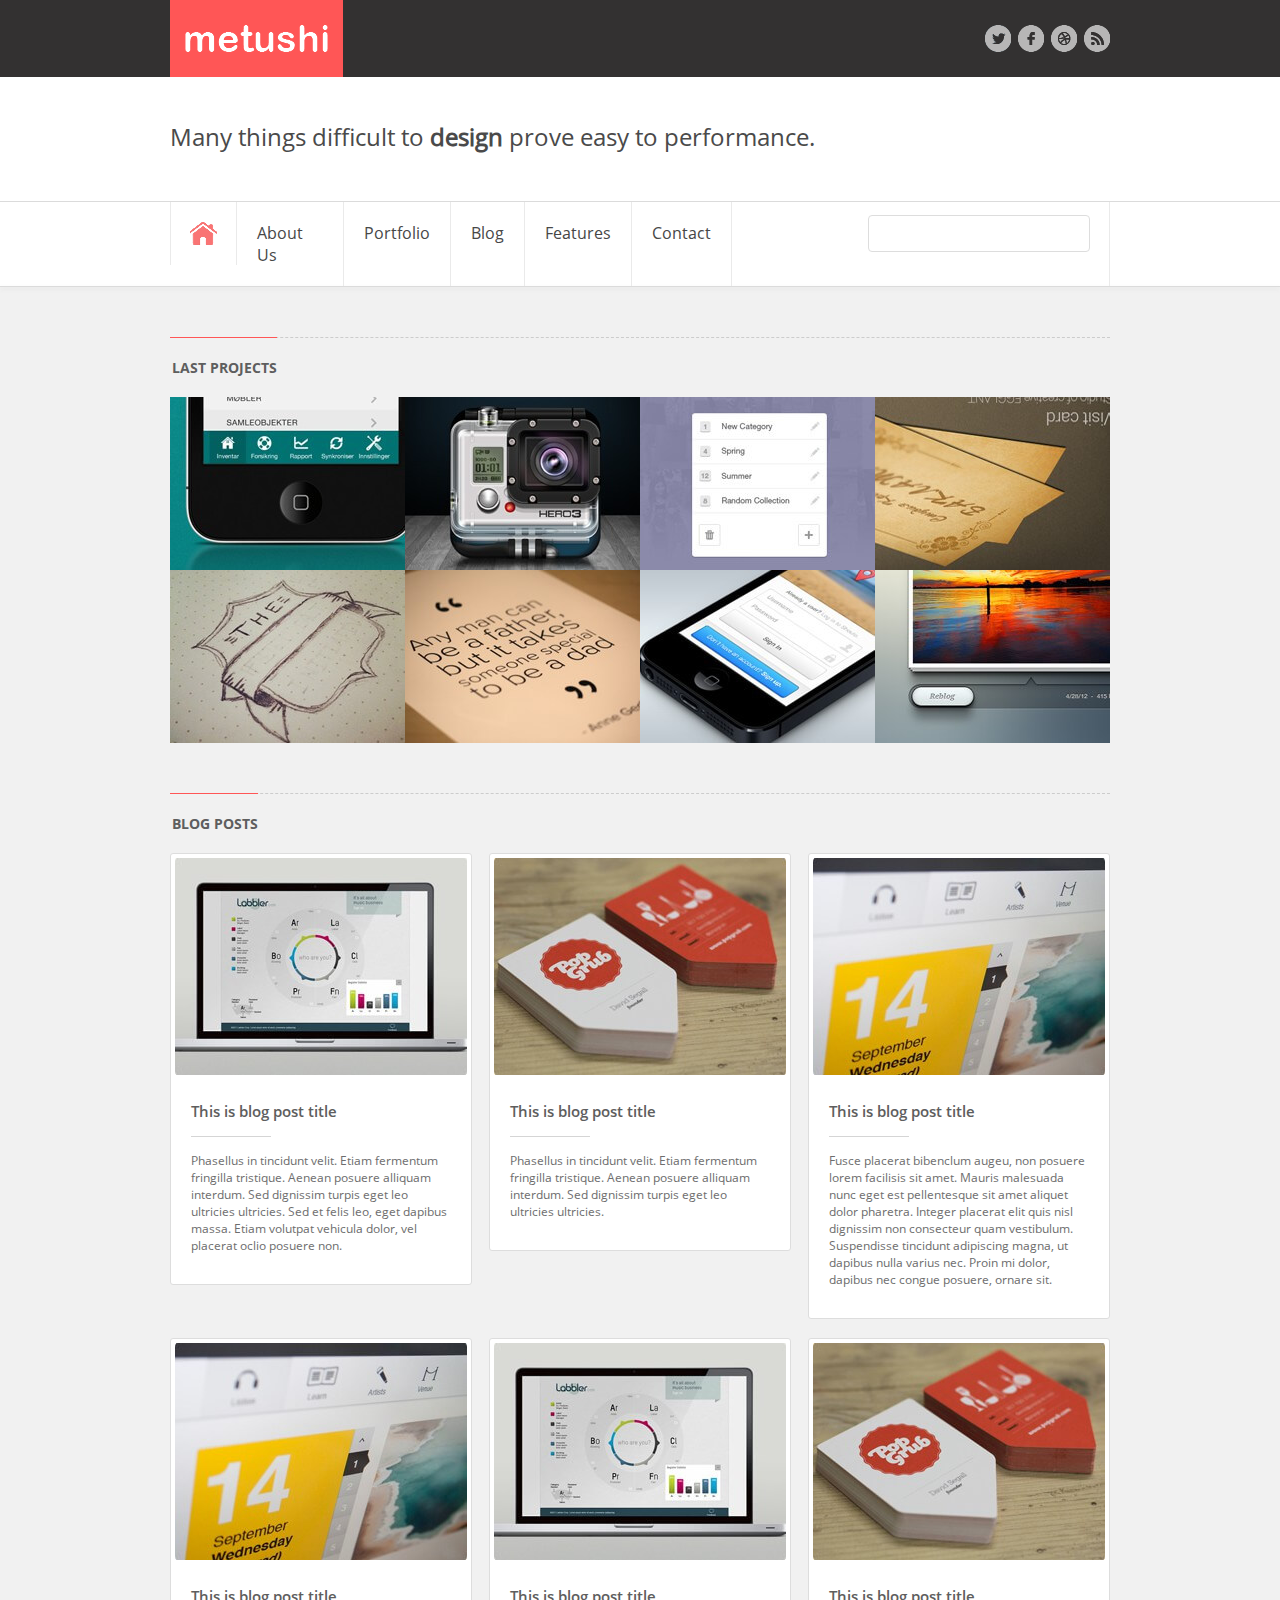
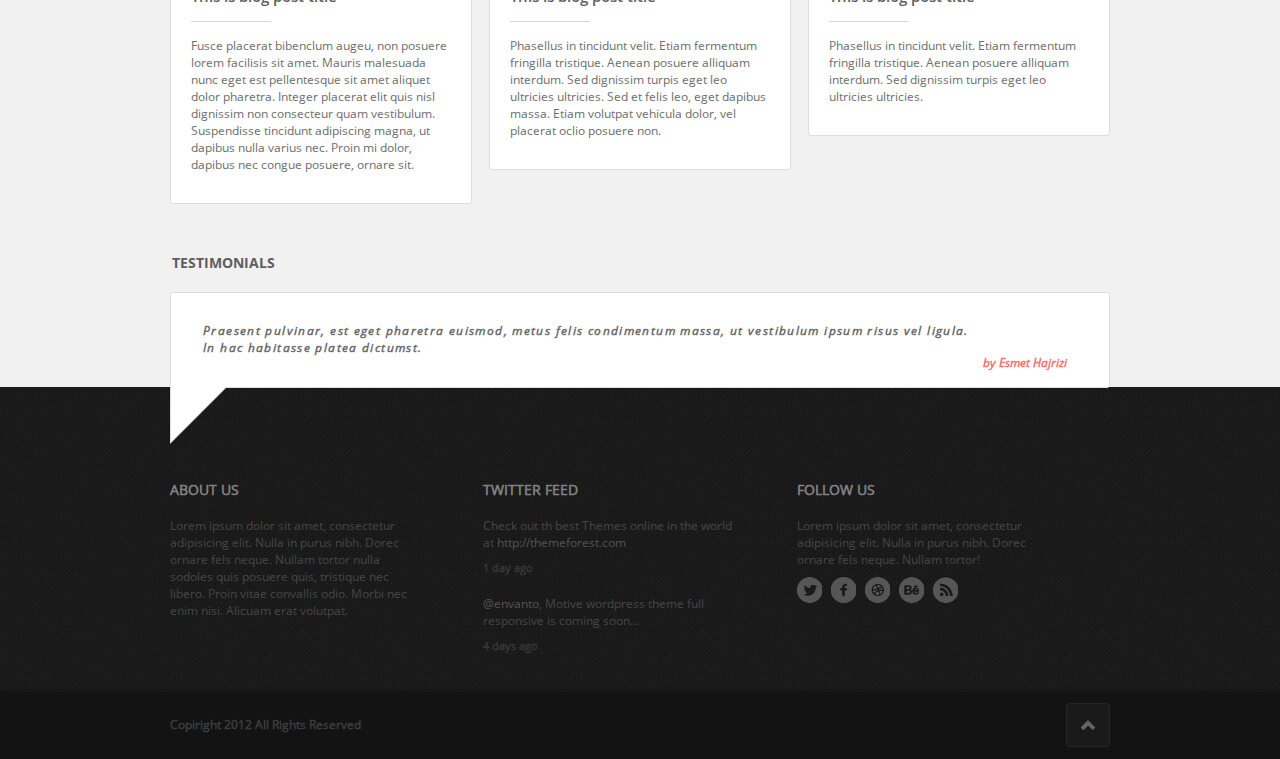
<file: index.html>
<!DOCTYPE html>
<html lang="en">
<head>
    <meta charset="UTF-8">
    <link rel="stylesheet" href="css/style.css">
    <title>metushi</title>
</head>
<body>
    <div class="container">
        <div class="header" id="header">
            <div class="header_top">
                <div class="header_top_cover">
                    <a href="" class="header_top_logo_link"></a>
                    <ul class="header_top_list">
                        <li class="header_top_item"><a href="" class="header_top_link header_top_link_twitter">twitter</a></li>
                        <li class="header_top_item"><a href="" class="header_top_link header_top_link_facebook">facebook</a></li>
                        <li class="header_top_item"><a href="" class="header_top_link header_top_link_dribbble">dribbble</a></li>
                        <li class="header_top_item"><a href="" class="header_top_link header_top_link_rss">rss</a></li>
                    </ul>
                </div>
            </div>
            <div class="header_middle">
                <h2 class="header_middle_title"><span class="capitalize">many</span> things difficult to <span class="bold">design</span> prove easy to performance.</h2>
            </div>
            <div class="header_bottom">
                <ul class="header_bottom_list">
                    <li class="header_bottom_item header_bottom_item_home"><a href="" class="header_bottom_link header_bottom_link_home">home</a></li>
                    <li class="header_bottom_item"><a href="" class="header_bottom_link">about us</a></li>
                    <li class="header_bottom_item"><a href="" class="header_bottom_link">portfolio</a></li>
                    <li class="header_bottom_item"><a href="" class="header_bottom_link">blog</a></li>
                    <li class="header_bottom_item"><a href="" class="header_bottom_link">features</a></li>
                    <li class="header_bottom_item"><a href="" class="header_bottom_link">contact</a></li>
                    <li class="header_bottom_item header_bottom_item_searchbar"><input type="text" class="header_bottom_item_searchbar_input"></li>
                </ul>
            </div>
        </div>


        <div class="main_content">
            <div class="main_content_background">
                <div class="main_content_top">
                    <h2 class="main_content_title">last projects</h2>
                    <ul class="main_content_top_list">
                        <li class="main_content_top_item"><a href="" class="main_content_top_link"><img src="images/image1.jpg" alt="" class="main_content_top_image"></a></li>
                        <li class="main_content_top_item"><a href="" class="main_content_top_link"><img src="images/image2.jpg" alt="" class="main_content_top_image"></a></li>
                        <li class="main_content_top_item"><a href="" class="main_content_top_link"><img src="images/image3.jpg" alt="" class="main_content_top_image"></a></li>
                        <li class="main_content_top_item"><a href="" class="main_content_top_link"><img src="images/image4.jpg" alt="" class="main_content_top_image"></a></li>
                        <li class="main_content_top_item"><a href="" class="main_content_top_link"><img src="images/image5.jpg" alt="" class="main_content_top_image"></a></li>
                        <li class="main_content_top_item"><a href="" class="main_content_top_link"><img src="images/image6.jpg" alt="" class="main_content_top_image"></a></li>
                        <li class="main_content_top_item"><a href="" class="main_content_top_link"><img src="images/image7.jpg" alt="" class="main_content_top_image"></a></li>
                        <li class="main_content_top_item"><a href="" class="main_content_top_link"><img src="images/image8.jpg" alt="" class="main_content_top_image"></a></li>
                    </ul>
                </div>

                <div class="main_content_middle">
                    <h2 class="main_content_title">blog posts</h2>
                    <ul class="main_content_middle_list">
                        <li class="main_content_middle_item">
                            <a href="" class="main_content_middle_link main_content_middle_link_mac">
                                <h3 class="main_content_middle_item_title"><span class="capitalize">this</span> is blog post title</h3>
                                <p class="main_content_middle_item_description"><span class="capitalize">phasellus</span> in tincidunt velit. <span class="capitalize">etiam</span> fermentum fringilla tristique. <span class="capitalize">aenean</span> posuere alliquam interdum. <span class="capitalize">sed</span> dignissim turpis eget leo ultricies ultricies. <span class="capitalize">sed</span> et felis leo, eget dapibus massa. <span class="capitalize">etiam</span> volutpat vehicula dolor, vel placerat oclio posuere non.</p>
                            </a>
                        </li>
                        <li class="main_content_middle_item">
                            <a href="" class="main_content_middle_link main_content_middle_link_paper">
                                <h3 class="main_content_middle_item_title"><span class="capitalize">this</span> is blog post title</h3>
                                <p class="main_content_middle_item_description"><span class="capitalize">phasellus</span> in tincidunt velit. <span class="capitalize">etiam</span> fermentum fringilla tristique. <span class="capitalize">aenean</span> posuere alliquam interdum. <span class="capitalize">sed</span> dignissim turpis eget leo ultricies ultricies.</p>
                            </a>
                        </li>
                        <li class="main_content_middle_item">
                            <a href="" class="main_content_middle_link main_content_middle_link_site">
                                <h3 class="main_content_middle_item_title"><span class="capitalize">this</span> is blog post title</h3>
                                <p class="main_content_middle_item_description"><span class="capitalize">fusce</span> placerat bibenclum augeu, non posuere lorem facilisis sit amet. <span class="capitalize">mauris</span> malesuada nunc eget est pellentesque sit amet aliquet dolor pharetra. <span class="capitalize">integer</span> placerat elit quis nisl dignissim non consecteur quam vestibulum. <span class="capitalize">suspendisse</span> tincidunt adipiscing magna, ut dapibus nulla varius nec. <span class="capitalize">proin</span> mi dolor, dapibus nec congue posuere, ornare sit.</p>
                            </a>
                        </li>
                        <li class="main_content_middle_item">
                            <a href="" class="main_content_middle_link main_content_middle_link_site">
                                <h3 class="main_content_middle_item_title"><span class="capitalize">this</span> is blog post title</h3>
                                <p class="main_content_middle_item_description"><span class="capitalize">fusce</span> placerat bibenclum augeu, non posuere lorem facilisis sit amet. <span class="capitalize">mauris</span> malesuada nunc eget est pellentesque sit amet aliquet dolor pharetra. <span class="capitalize">integer</span> placerat elit quis nisl dignissim non consecteur quam vestibulum. <span class="capitalize">suspendisse</span> tincidunt adipiscing magna, ut dapibus nulla varius nec. <span class="capitalize">proin</span> mi dolor, dapibus nec congue posuere, ornare sit.</p></p>
                            </a>
                        </li>
                        <li class="main_content_middle_item">
                            <a href="" class="main_content_middle_link main_content_middle_link_mac">
                                <h3 class="main_content_middle_item_title"><span class="capitalize">this</span> is blog post title</h3>
                                <p class="main_content_middle_item_description"><span class="capitalize">phasellus</span> in tincidunt velit. <span class="capitalize">etiam</span> fermentum fringilla tristique. <span class="capitalize">aenean</span> posuere alliquam interdum. <span class="capitalize">sed</span> dignissim turpis eget leo ultricies ultricies. <span class="capitalize">sed</span> et felis leo, eget dapibus massa. <span class="capitalize">etiam</span> volutpat vehicula dolor, vel placerat oclio posuere non.</p></p>
                            </a>
                        </li>
                        <li class="main_content_middle_item">
                            <a href="" class="main_content_middle_link main_content_middle_link_paper">
                                <h3 class="main_content_middle_item_title"><span class="capitalize">this</span> is blog post title</h3>
                                <p class="main_content_middle_item_description"><span class="capitalize">phasellus</span> in tincidunt velit. <span class="capitalize">etiam</span> fermentum fringilla tristique. <span class="capitalize">aenean</span> posuere alliquam interdum. <span class="capitalize">sed</span> dignissim turpis eget leo ultricies ultricies.</p>
                            </a>
                        </li>
                    </ul>
                </div>

                <div class="main_content_bottom">
                    <h2 class="main_content_title main_content_title_bottom">testimonials</h2>
                    <ul class="main_content_bottom_list">
                        <li class="main_content_bottom_item main_content_bottom_item_description"><p class="main_content_bottom_description"><span class="capitalize">Praesent</span> pulvinar, est eget pharetra euismod, metus felis condimentum massa, ut vestibulum ipsum risus vel ligula. <span class="capitalize">In</span> hac habitasse platea dictumst.</p></li>
                        <li class="main_content_bottom_item main_content_bottom_item_name"><h4 class="main_content_bottom_name">by <span class="capitalize">esmet hajrizi</span></h4></li>
                    </ul>
                </div>
            </div>
        </div>

            <div class="footer">
                <div class="footer_main">
                    <ul class="footer_list">
                        <li class="footer_item">
                            <h3 class="footer_item_title">about us</h3>
                            <p class="footer_item_description"><span class="capitalize">Lorem</span> ipsum dolor sit amet, consectetur adipisicing elit. <span class="capitalize">nulla</span> in purus nibh. <span class="capitalize">dorec</span> ornare fels neque. <span class="capitalize">nullam</span> tortor nulla sodoles quis posuere quis, tristique nec libero. <span class="capitalize">proin</span> vitae convallis odio. <span class="capitalize">morbi</span> nec enim nisi. <span class="capitalize">alicuam</span> erat volutpat.</p>
                        </li>
                        <li class="footer_item">
                            <h3 class="footer_item_title">twitter feed</h3>
                            <p class="footer_item_description"><span class="capitalize">check</span> out th best <span class="capitalize">themes</span> online in the world at <a href="" class="footer_item_description_link">http://themeforest.com</a></p>
                            <h4 class="footer_item_date">1 day ago</h4>
                            <p class="footer_item_description"><a href="" class="footer_item_description_link">@envanto</a>, <span class="capitalize">motive</span> wordpress theme full responsive is coming soon...</p>
                            <h4 class="footer_item_date">4 days ago</h4>
                        </li>
                        <li class="footer_item">
                            <h3 class="footer_item_title">follow us</h3>
                            <p class="footer_item_description"><span class="capitalize">Lorem</span> ipsum dolor sit amet, consectetur adipisicing elit. <span class="capitalize">nulla</span> in purus nibh. <span class="capitalize">dorec</span> ornare fels neque. <span class="capitalize">nullam</span> tortor!</p>
                            <ul class="footer_item_social_list">
                                <li class="footer_item_social_list_item"><a href="" class="footer_item_social_list_link footer_item_social_list_link_twitter">twitter</a></li>
                                <li class="footer_item_social_list_item"><a href="" class="footer_item_social_list_link footer_item_social_list_link_facebook">facebook</a></li>
                                <li class="footer_item_social_list_item"><a href="" class="footer_item_social_list_link footer_item_social_list_link_dribbble">dribbble</a></li>
                                <li class="footer_item_social_list_item"><a href="" class="footer_item_social_list_link footer_item_social_list_link_be">be</a></li>
                                <li class="footer_item_social_list_item"><a href="" class="footer_item_social_list_link footer_item_social_list_link_rss">rss</a></li>
                            </ul>
                        </li>
                    </ul>
                </div>

                <div class="footer_copyright">
                    <ul class="footer_copyright_list">
                        <li class="footer_copyright_item"><h3 class="footer_copyright_title">copiright 2012 all rights reserved</h3></li>
                        <li class="footer_copyright_item footer_copyright_item_arrow"><a href="#header" class="footer_copyright_link"></a></li>
                    </ul>
                </div>
            </div>
    </div>
</body>
</html>
</file>
<file: css/style.css>
@font-face {
  font-family: "OpenSans-Semibold";
  src: url(..//fonts/OpenSans-Semibold.eot);
  src: url(..//fonts/OpenSans-Semibold.eot?#iefix) format("embedded-opentype"), url(..//fonts/OpenSans-Semibold.svg#OpenSans-Semibold) format("svg"), url(..//fonts/OpenSans-Semibold.ttf) format("truetype"), url(..//fonts/OpenSans-Semibold.woff) format("woff"), url(..//fonts/OpenSans-Semibold.woff2) format("woff2");
  font-weight: normal;
  font-style: normal;
}

@font-face {
  font-family: "OpenSans";
  src: url(..//fonts/OpenSans-Regular.eot);
  src: url(..//fonts/OpenSans-Regular.eot?#iefix) format("embedded-opentype"), url(..//fonts/OpenSans.svg#OpenSans) format("svg"), url(..//fonts/OpenSans.ttf) format("truetype"), url(..//fonts/OpenSans.woff) format("woff"), url(..//fonts/OpenSans-Regular.woff2) format("woff2");
  font-weight: normal;
  font-style: normal;
}

@font-face {
  font-family: "OpenSans-Italic";
  src: url(..//fonts/OpenSans-Italic.eot);
  src: url(..//fonts/OpenSans-Italic.eot?#iefix) format("embedded-opentype"), url(..//fonts/OpenSans-Italic.svg#OpenSans-Italic) format("svg"), url(..//fonts/OpenSans-Italic.ttf) format("truetype"), url(..//fonts/OpenSans-Italic.woff) format("woff"), url(..//fonts/OpenSans-Italic.woff2) format("woff2");
  font-weight: normal;
  font-style: normal;
}

@font-face {
  font-family: "OpenSans-Bold";
  src: url(..//fonts/OpenSans-Bold.eot);
  src: url(..//fonts/OpenSans-Bold.eot?#iefix) format("embedded-opentype"), url(..//fonts/OpenSans-Bold.svg#OpenSans-Bold) format("svg"), url(..//fonts/OpenSans-Bold.ttf) format("truetype"), url(..//fonts/OpenSans-Bold.woff) format("woff"), url(..//fonts/OpenSans-Bold.woff2) format("woff2");
  font-weight: normal;
  font-style: normal;
}

body, h1, h2, h3, h4, h5, h6, ul, li, p, a, img, span, input {
  margin: 0;
  padding: 0;
  border: 0;
}

ul, li {
  list-style: none;
}

a {
  text-decoration: none;
}

body {
  font-family: 'OpenSans', sans-serif;
}

.container {
  width: 100%;
  margin: 0 auto;
}

.capitalize {
  text-transform: capitalize;
}

.bold {
  font-weight: bold;
}

.header_top {
  background-color: #333131;
}

.header_top_cover {
  width: 940px;
  margin: 0 auto;
  display: flex;
  justify-content: space-between;
}

.header_top_logo_link {
  height: 27px;
  width: 145px;
  background: #ff5656 url(../images/icons/logo.png) no-repeat center;
  padding: 2.659574468085106% 1.48936170212766%;
}

.header_top_list {
  display: flex;
  margin: 2.659574468085106% 0;
}

.header_top_item {
  width: 27px;
  height: 27px;
  padding-left: 6px;
}

.header_top_link {
  display: block;
  width: 100%;
  height: 100%;
  font-size: 0;
}

.header_top_link_twitter {
  background: url(../images/icons/twitter.png) no-repeat center;
}

.header_top_link_twitter:hover {
  background: url(../images/icons/twitter_active.png) no-repeat center;
}

.header_top_link_facebook {
  background: url(../images/icons/facebook.png) no-repeat center;
}

.header_top_link_facebook:hover {
  background: url(../images/icons/facebook_active.png) no-repeat center;
}

.header_top_link_dribbble {
  background: url(../images/icons/dribbble.png) no-repeat center;
}

.header_top_link_dribbble:hover {
  background: url(../images/icons/dribbble_active.png) no-repeat center;
}

.header_top_link_rss {
  background: url(../images/icons/rss.png) no-repeat center;
}

.header_top_link_rss:hover {
  background: url(../images/icons/rss_active.png) no-repeat center;
}

.header_middle {
  width: 940px;
  margin: 0 auto;
  background-color: #ffffff;
  line-height: 1.2rem;
  max-height: 125px;
}

.header_middle_title {
  font-family: 'OpenSans', sans-serif;
  font-weight: 400;
  font-size: 24px;
  color: #4a4a4a;
  margin: 5.319148936170213% 0 5.851063829787234%;
}

.header_bottom {
  position: relative;
}

.header_bottom::before {
  content: "";
  display: block;
  width: 100%;
  clear: both;
  border-top: 1px solid #dbdbdb;
}

.header_bottom::after {
  content: "";
  display: block;
  width: 100%;
  clear: both;
  border-top: 1px solid #dbdbdb;
  box-shadow: 0 2px 4px #dbdbdb;
}

.header_bottom_list {
  width: 940px;
  margin: 0 auto;
  display: flex;
}

.header_bottom_item {
  border-right: 1px solid #eaeaea;
  padding: 2.127659574468085%;
}

.header_bottom_item_searchbar {
  padding: 1.382978723404255% 2.021276595744681% 1.276595744680851% 14.46808510638298%;
}

.header_bottom_item_searchbar_input {
  border: 1px solid #dddddd;
  border-radius: 4px;
  height: 35px;
  width: 220px;
  font-size: 16px;
}

.header_bottom_item_searchbar_input:focus {
  outline: none;
  border: 1px solid #fb7474;
}

.header_bottom_item_home {
  border-left: 1px solid #eaeaea;
  padding: 2.021276595744681%;
  height: 25px;
  width: 29px;
}

.header_bottom_link {
  height: 100%;
  width: 100%;
  font-size: 16px;
  color: #474747;
  text-transform: capitalize;
}

.header_bottom_link_home {
  display: block;
  font-size: 0px;
  background: url(../images/icons/home.png) no-repeat center;
}

.header_bottom_link:hover {
  color: #fb7474;
}

.main_content {
  background-color: #f1f1f1;
}

.main_content_background {
  padding-top: 50px;
}

.main_content_title {
  font-family: "OpenSans-Bold", sans-serif;
  font-size: 14px;
  color: #5e5e5e;
  text-transform: uppercase;
  padding: 20px 0 20px 2px;
  border-top: 1px solid #ff5656;
  width: max-content;
}

.main_content_title_bottom {
  border-top: none;
}

.main_content_top {
  width: 940px;
  margin: 0 auto 10px;
}

.main_content_top::before {
  content: "";
  width: 100%;
  display: block;
  clear: both;
  margin-bottom: -1px;
  border-top-style: dashed;
  border-color: #cccccc;
  border-width: 1px;
}

.main_content_top_list {
  display: flex;
  justify-content: space-between;
  flex-wrap: wrap;
}

.main_content_top_item {
  width: 25%;
  overflow: hidden;
}

.main_content_top_link {
  display: block;
  font-size: 0;
  transition: all .5s linear;
}

.main_content_top_link:hover {
  transform: scale(1.4);
}

.main_content_middle {
  width: 940px;
  margin: 50px auto 10px;
}

.main_content_middle::before {
  content: "";
  width: 100%;
  display: block;
  clear: both;
  margin-bottom: -1px;
  border-top-style: dashed;
  border-color: #cccccc;
  border-width: 1px;
}

.main_content_middle_list {
  display: flex;
  justify-content: space-between;
  flex-wrap: wrap;
}

.main_content_middle_item {
  width: 31.91489361702128%;
  margin-bottom: 19px;
  border: 1px solid #dddddd;
  border-radius: 3px;
  background-color: #ffffff;
  height: max-content;
  transition: all .3s linear;
}

.main_content_middle_item:hover {
  margin: -10px 0 29px;
  box-shadow: 0 0 10px #8a8a8a;
}

.main_content_middle_item_title {
  font-family: "OpenSans-Semibold", sans-serif;
  font-size: 15px;
  color: #5e5e5e;
  padding-top: 243px;
  margin: 0 16px;
  width: max-content;
}

.main_content_middle_item_title::after {
  content: "";
  display: block;
  clear: both;
  border-bottom: 1px solid #d5d5d5;
  width: 55%;
  margin-top: 15px;
}

.main_content_middle_item_description {
  font-size: 12px;
  color: #6d6d6d;
  margin: 15px 16px 30px;
}

.main_content_middle_link {
  display: block;
  margin: 4px 4px 0;
}

.main_content_middle_link_mac {
  background: url(../images/mac.jpg) no-repeat;
}

.main_content_middle_link_paper {
  background: url(../images/paper.jpg) no-repeat;
}

.main_content_middle_link_site {
  background: url(../images/site.jpg) no-repeat;
}

.main_content_bottom {
  width: 940px;
  margin: 0 auto;
}

.main_content_bottom_list {
  display: flex;
  padding: 29px 39px 31px 32px;
  justify-content: space-between;
  background-color: #ffffff;
  border: 1px solid #dddddd;
  border-radius: 3px;
  position: relative;
  margin-bottom: -1px;
}

.main_content_bottom_list::before, .main_content_bottom_list::after {
  content: '';
  clear: both;
  width: 100%;
  display: block;
  border: solid transparent;
  position: absolute;
  left: 0;
}

.main_content_bottom_list::before {
  border-top: none;
  border-left-color: #dddddd;
  border-width: 57px;
  bottom: -57px;
  left: -1px;
}

.main_content_bottom_list::after {
  border-top: none;
  border-left-color: #ffffff;
  border-width: 57px;
  bottom: -55px;
}

.main_content_bottom_item_description {
  width: 90%;
  letter-spacing: 0.086rem;
  font-weight: 600;
}

.main_content_bottom_item_name {
  width: 10%;
  align-self: flex-end;
}

.main_content_bottom_description {
  font-family: "OpenSans-Italic", sans-serif;
  font-size: 12px;
  color: #6d6d6d;
}

.main_content_bottom_name {
  font-family: "OpenSans-Italic", sans-serif;
  color: #f97373;
  font-size: 12px;
  margin-bottom: -15px;
}

.footer {
  background: url(../images/background.jpg);
}

.footer_main {
  width: 940px;
  margin: 0 auto;
  padding: 93px 0 16px;
}

.footer_list {
  display: flex;
  justify-content: space-between;
}

.footer_item {
  width: 255px;
  margin-right: 60px;
}

.footer_item_title {
  font-size: 14px;
  color: #818181;
  text-transform: uppercase;
  margin-bottom: 18px;
}

.footer_item_description {
  margin-bottom: 9px;
  font-size: 12px;
  color: #474747;
}

.footer_item_description_link {
  color: #545454;
}

.footer_item_date {
  font-size: 11px;
  color: #373737;
  margin-bottom: 20px;
}

.footer_item .footer_item_social_list {
  display: flex;
}

.footer_item .footer_item_social_list_item {
  width: 26px;
  height: 26px;
  padding-right: 8px;
}

.footer_item .footer_item_social_list_link {
  display: block;
  width: 100%;
  height: 100%;
  font-size: 0;
}

.footer_item .footer_item_social_list_link_twitter {
  background: url(../images/icons/bottom_twitter.png) no-repeat center;
}

.footer_item .footer_item_social_list_link_twitter:hover {
  background: url(../images/icons/bottom_twitter_active.png) no-repeat center;
}

.footer_item .footer_item_social_list_link_facebook {
  background: url(../images/icons/bottom_facebook.png) no-repeat center;
}

.footer_item .footer_item_social_list_link_facebook:hover {
  background: url(../images/icons/bottom_facebook_active.png) no-repeat center;
}

.footer_item .footer_item_social_list_link_dribbble {
  background: url(../images/icons/bottom_dribbble.png) no-repeat center;
}

.footer_item .footer_item_social_list_link_dribbble:hover {
  background: url(../images/icons/bottom_dribbble_active.png) no-repeat center;
}

.footer_item .footer_item_social_list_link_be {
  background: url(../images/icons/bottom_be.png) no-repeat center;
}

.footer_item .footer_item_social_list_link_be:hover {
  background: url(../images/icons/bottom_be_active.png) no-repeat center;
}

.footer_item .footer_item_social_list_link_rss {
  background: url(../images/icons/bottom_rss.png) no-repeat center;
}

.footer_item .footer_item_social_list_link_rss:hover {
  background: url(../images/icons/bottom_rss_active.png) no-repeat center;
}

.footer_copyright {
  background-color: #131313;
}

.footer_copyright::before {
  content: "";
  display: block;
  width: 100%;
  clear: both;
  border-bottom: 1px solid #1c1c1c;
  padding-bottom: 1px;
}

.footer_copyright_list {
  width: 940px;
  margin: 0 auto;
  display: flex;
  justify-content: space-between;
}

.footer_copyright_title {
  padding: 25px 0;
  font-size: 12px;
  color: #3c3c3c;
  text-transform: capitalize;
}

.footer_copyright_item_arrow {
  content: "";
  display: block;
  width: 42px;
  height: 42px;
  border: 1px solid #272727;
  border-radius: 4px;
  margin: 12px 0;
  background: #1b1a1b url(../images/icons/arrow.png) no-repeat center;
}

.footer_copyright_link {
  display: block;
  height: 100%;
  width: 100%;
}
</file>
